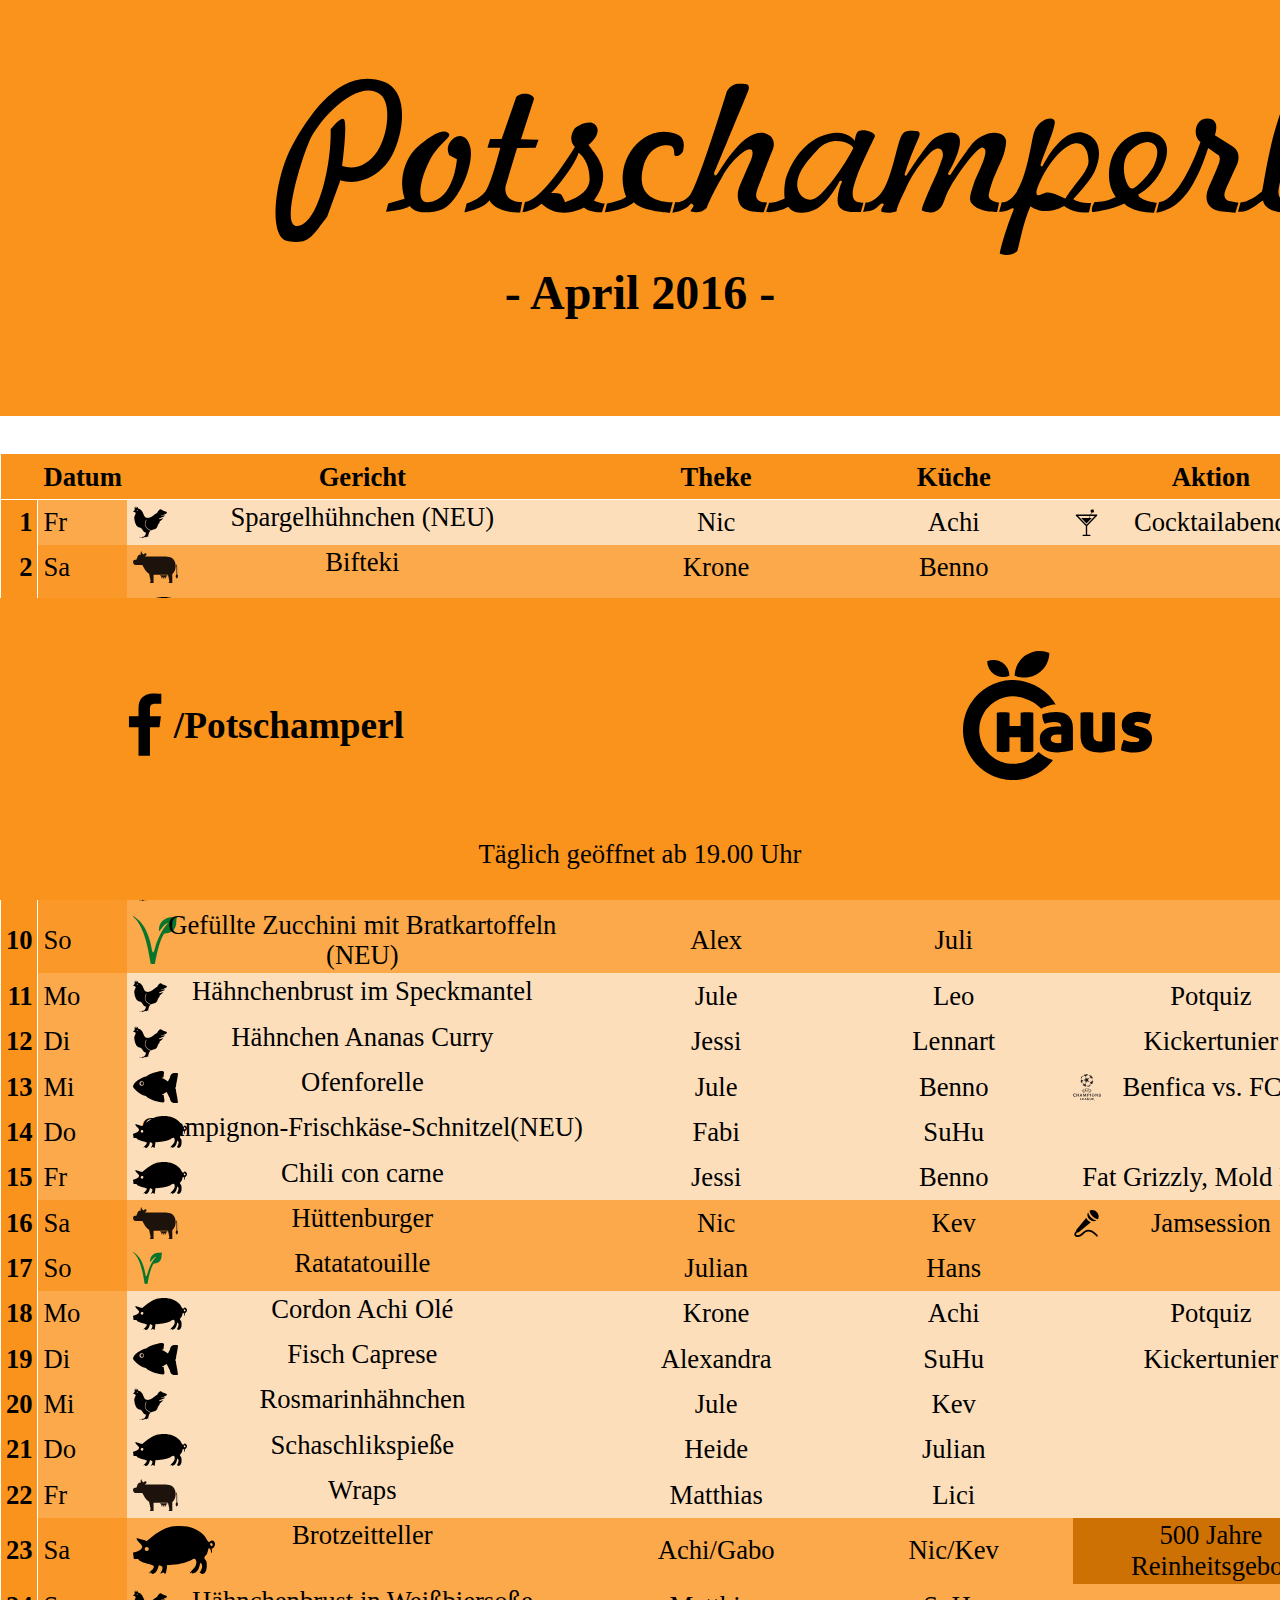
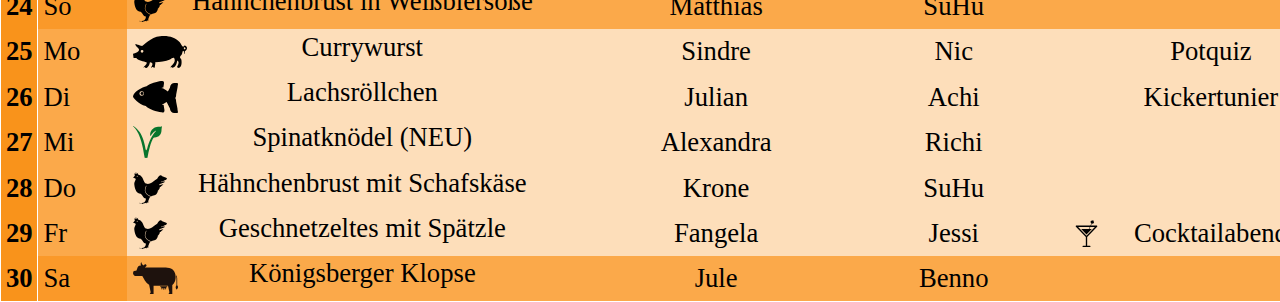
<file: print-test.html>
<html>

<head>
	<link rel="stylesheet" href="print.css">
<!--	<link rel="stylesheet" href="styles/css/bootstrap.min.css">-->
</head>

<body>

	

	
		
		<div id="header">
			<div id="logo"></div>
            <div id="month">- April 2016 -</div>
            
		</div>
		
		<table id="tablePreview" class="table table-hover table-condensed table-bordered table-responsive">
			<thead>
				<th class="number"></th>
				<th class="day">Datum</th>
				<th>Gericht</th>
				<th>Theke</th>
				<th>Küche</th>
				<th>Aktion</th>
			</thead>

			<tbody>
				<!-- Day 1  WICHTIIIIIIIIIIIIIIG -->
				<tr class="oneDay">
					<td class="number mo">1</td>
					<td class="day">Fr</td>
                    <td><div class="gericht chicken">Spargelhühnchen (NEU)</div></td>
					<td>Nic</td>
					<td>Achi</td>
                    <td class="aktion cocktail">Cocktailabend</td>
				</tr>
								<!-- Day 1 -->
				<tr class="oneDay weekend">
					<td class="number">2</td>
					<td class="day">Sa</td>
                    <td><div class="gericht cow">Bifteki</div></td>
					<td class="theke">Krone</td>
					<td class="koch">Benno</td>
                    <td class="aktion"></td>
				</tr>
								<!-- Day 1 -->
				<tr class="oneDay weekend">
					<td class="number">3</td>
					<td class="day">So</td>
					<td><div class="gericht pic">Bierkotelett</div></td>
					<td>Amelie</td>
					<td>SuHu</td>
                    <td class="aktion"></td>
				</tr>
								<!-- Day 1 -->
				<tr class="oneDay">
					<td class="number">4</td>
					<td class="day">Mo</td>
					<td><div class="gericht cow">Hackbraten</div></td>
					<td>Jan</td>
					<td>Kev</td>
                    <td class="aktion potquiz">Potquiz</td>
				</tr>
								<!-- Day 1 -->
				<tr class="oneDay">
					<td class="number">5</td>
					<td class="day">Di</td>
					<td><div class="gericht cow">Lasagne</div></td>
                    <td>Amelie</td>
					<td>Lici</td>
                    <td class="aktion kickertunier">Kickertunier</td>
				</tr>
								<!-- Day 1 -->
				<tr class="oneDay">
					<td class="number">6</td>
					<td class="day">Mi</td>
                    <td><div class="gericht chicken">Erdnusshühnchen</div></td>					
					<td>Julian</td>
					<td>Nic</td>
                    <td class="aktion"></td>
				</tr>
								<!-- Day 1 -->
				<tr class="oneDay">
					<td class="number">7</td>
					<td class="day">Do</td>
                    <td><div class="gericht pic">Ramenburger (NEU)</div></td>
					<td>Gabo</td>
					<td>Achi</td>
                    <td class="aktion"></td>
				</tr>
								<!-- Day 1 -->
				<tr class="oneDay">
					<td class="number">8</td>
					<td class="day">Fr</td>
                    <td><div class="gericht pic">Schnitzel in Zwiebelsahnesoße</div></td>
					<td>Krone</td>
					<td>Kev</td>					
                    <td class="aktion"></td>
				</tr>
								<!-- Day 1 -->
				<tr class="oneDay weekend">
					<td class="number">9</td>
					<td class="day">Sa</td>
                    <td><div class="gericht chicken">Putengeschnetzeltes</div></td>
					<td>Claudi</td>
					<td>Lici</td>
                    <td class="aktion"></td>
				</tr>
								<!-- Day 1 -->
				<tr class="oneDay weekend">
					<td class="number">10</td>
					<td class="day">So</td>
					<td><div class="gericht veg">Gefüllte Zucchini mit Bratkartoffeln (NEU)</div></td>
					<td>Alex</td>
					<td>Juli</td>
                    <td class="aktion"></td>
				</tr>
								<!-- Day 1 -->
				<tr class="oneDay">
					<td class="number">11</td>
					<td class="day">Mo</td>
					<td><div class="gericht chicken">Hähnchenbrust im Speckmantel</div></td>
					<td>Jule</td>
					<td>Leo</td>
                    <td class="aktion potquiz">Potquiz</td>
				</tr>
								<!-- Day 1 -->
				<tr class="oneDay">
					<td class="number">12</td>
					<td class="day">Di</td>
                    <td><div class="gericht chicken">Hähnchen Ananas Curry</div></td>
					<td>Jessi</td>
					<td>Lennart</td>
                    <td class="aktion kickertunier">Kickertunier</td>
				</tr>
								<!-- Day 1 -->
				<tr class="oneDay">
					<td class="number">13</td>
					<td class="day">Mi</td>
					<td><div class="gericht fish">Ofenforelle</div></td>
					<td>Jule</td>
					<td>Benno</td>
                    <td class="aktion cl">Benfica vs. FCB</td>
				</tr>
								<!-- Day 1 -->
				<tr class="oneDay">
					<td class="number">14</td>
					<td class="day">Do</td>
					<td><div class="gericht pic">Champignon-Frischkäse-Schnitzel(NEU)</div></td>
					<td>Fabi</td>
					<td>SuHu</td>
                    <td class="aktion"></td>
				</tr>
								<!-- Day 1 -->
				<tr class="oneDay">
					<td class="number">15</td>
					<td class="day">Fr</td>
					<td><div class="gericht pic">Chili con carne</div></td>
					<td>Jessi</td>
					<td>Benno</td>
                    <td class="aktion">Fat Grizzly, Mold LIVE</td>
				</tr>
								<!-- Day 1 -->
				<tr class="oneDay weekend">
					<td class="number">16</td>
					<td class="day">Sa</td>
					<td><div class="gericht cow">Hüttenburger</div></td>
					<td>Nic</td>
					<td>Kev</td>
                    <td class="aktion jamsession">Jamsession<td>
				</tr>
								<!-- Day 1 -->
				<tr class="oneDay weekend">
					<td class="number">17</td>
					<td class="day">So</td>
					<td><div class="gericht veg">Ratatatouille</div></td>
					<td>Julian</td>
					<td>Hans</td>
                    <td class="aktion"></td>
				</tr>
								<!-- Day 1 -->
				<tr class="oneDay">
					<td class="number">18</td>
					<td class="day">Mo</td>
					<td><div class="gericht pic">Cordon Achi Olé</div></td>
					<td>Krone</td>
                    <td>Achi</td>
                    <td class="aktion potquiz">Potquiz</td>
				</tr>
								<!-- Day 1 -->
				<tr class="oneDay">
					<td class="number">19</td>
					<td class="day">Di</td>
					<td><div class="gericht fish">Fisch Caprese</div></td>
					<td>Alexandra</td>
					<td>SuHu</td>
                    <td class="aktion kickertunier">Kickertunier</td>
				</tr>
								<!-- Day 1 -->
				<tr class="oneDay">
					<td class="number">20</td>
					<td class="day">Mi</td>
					<td><div class="gericht chicken">Rosmarinhähnchen</div></td>
					<td>Jule</td>
					<td>Kev</td>
                    <td class="aktion"></td>
				</tr>
								<!-- Day 1 -->
				<tr class="oneDay">
					<td class="number">21</td>
					<td class="day">Do</td>
					<td><div class="gericht pic">Schaschlikspieße</div></td>
					<td>Heide</td>
					<td>Julian</td>
                    <td class="aktion"></td>
				</tr>
								<!-- Day 1 -->
				<tr class="oneDay">
					<td class="number">22</td>
					<td class="day">Fr</td>
					<td><div class="gericht cow">Wraps</div></td>
					<td>Matthias</td>
					<td>Lici</td>
                    <td class="aktion"></td>
				</tr>
								<!-- Day 1 -->
				<tr class="oneDay weekend">
					<td class="number">23</td>
					<td class="day">Sa</td>
					<td><div class="gericht pic">Brotzeitteller</div></td>
					<td>Achi/Gabo</td>
					<td>Nic/Kev</td>
                    <td class="aktion party">500 Jahre Reinheitsgebot</td>
				</tr>
								<!-- Day 1 -->
				<tr class="oneDay weekend">
					<td class="number">24</td>
					<td class="day">So</td>
					<td><div class="gericht chicken">Hähnchenbrust in Weißbiersoße</div></td>
					<td>Matthias</td>
					<td>SuHu</td>
                    <td class="aktion"></td>
				</tr>
								<!-- Day 1 -->
				<tr class="oneDay">
					<td class="number">25</td>
					<td class="day">Mo</td>
					<td><div class="gericht pic">Currywurst</div></td>
					<td>Sindre</td>
					<td>Nic</td>
                    <td class="aktion potquiz">Potquiz</td>
				</tr>
								<!-- Day 1 -->
				<tr class="oneDay">
					<td class="number">26</td>
					<td class="day">Di</td>
					<td><div class="gericht fish">Lachsröllchen</div></td>
					<td>Julian</td>
					<td>Achi</td>
                    <td class="aktion kickertunier">Kickertunier</td>
				</tr>
								<!-- Day 1 -->
				<tr class="oneDay">
					<td class="number">27</td>
					<td class="day">Mi</td>
                    <td><div class="gericht veg">Spinatknödel (NEU)</div></td>
                    <td>Alexandra</td>
					<td>Richi</td>
                    <td class="aktion"></td>
				</tr>
								<!-- Day 1 -->
				<tr class="oneDay">
					<td class="number">28</td>
					<td class="day">Do</td>
					<td><div class="gericht chicken">Hähnchenbrust mit Schafskäse</div></td>
					<td>Krone</td>
					<td>SuHu</td>
                    <td class="aktion"></td>
				</tr>
								<!-- Day 1 -->
				<tr class="oneDay">
					<td class="number">29</td>
					<td class="day">Fr</td>
					<td><div class="gericht chicken">Geschnetzeltes mit Spätzle</div></td>
					<td>Fangela</td>
					<td>Jessi</td>
                    <td class="aktion cocktail">Cocktailabend</td>
				</tr>
								<!-- Day 1 -->
				<tr class="oneDay weekend">
					<td class="number">30</td>
					<td class="day">Sa</td>
					<td><div class="gericht cow">Königsberger Klopse</div></td>
					<td>Jule</td>
					<td>Benno</td>
                    <td class="aktion"></td>
				</tr>
				
				
				
			</tbody>

		</table>
		
		<div id="footer">
            <div id="open">Täglich geöffnet ab 19.00 Uhr</div>
            <div id="facebook">/Potschamperl</div>
			<div id="ohauslogo"></div>
		</div>
	</div>


</body>

</html>
</file>
<file: print.css>
/* Generated by less 2.5.1 */
html,
body {
  margin: 0;
  padding: 0;
  text-align: justify;
  -webkit-hyphens: auto;
     -moz-hyphens: auto;
      -ms-hyphens: auto;
          hyphens: auto;
}
@page {
  size: 42cm 59.4cm;
  margin: 0;
  prince-bleed: 0mm;
  prince-image-resolution: 300dpi;
  font-family: sans-serif;
}
.page {
  page-break-before: always;
  position: relative;
  overflow: hidden;
  width: 42cm;
  height: 59.4cm;
}
#mainPage {
  background-repeat: no-repeat;
  background-size: 100% auto;
}
#header {
  position: absolute;
  top: 0;
  left: 0;
  width: 100%;
  height: 11cm;
  background-color: #f9931b;
}
#header #logo {
  position: absolute;
  top: -4cm;
  left: 6cm;
  width: 30cm;
  height: 20cm;
  background-image: url('lib/images/Pot-Logo.svg');
  background-repeat: no-repeat;
  background-size: 100% auto;
}
#header #month {
  position: absolute;
  top: 7cm;
  width: 100%;
  height: auto;
  text-align: center;
  font-size: 36pt;
  font-weight: bold;
}
#ohauslogo {
  position: absolute;
  top: 1.4cm;
  right: 3.4cm;
  width: 5cm;
  height: 20cm;
  background-image: url('lib/images/ohauslogo2.svg');
  background-repeat: no-repeat;
  background-size: 100% auto;
}
#footer {
  position: absolute;
  bottom: 0;
  left: 0;
  width: 100%;
  height: 8cm;
  background: #f9931b;
}
#footer #open {
  position: absolute;
  bottom: 0.8cm;
  width: 100%;
  height: auto;
  text-align: center;
  font-size: 20pt;
  font-family: inherit;
}
#footer #facebook {
  position: absolute;
  bottom: 1.6cm;
  left: 2.6cm;
  width: auto;
  height: 4cm;
  text-align: center;
  line-height: 2cm;
  vertical-align: middle;
  font-size: 28pt;
  font-family: inherit;
  font-weight: bold;
  background-image: url('lib/images/fb-logo.svg');
  background-position: left;
  background-size: auto 2cm;
  background-repeat: no-repeat;
  padding-left: 2cm;
  padding-top: 2.4cm;
}
table {
  position: absolute;
  width: 36cm;
  height: auto;
  top: 12cm;
  border: 1px solid transparent;
  margin: 0;
  padding: 0;
  border-spacing: 0;
  border-collapse: collapse;
  /* rgba(255, 255, 255, 0.6);*/
  font-size: 20pt;
}
table thead {
  display: table-header-group;
  vertical-align: middle;
}
table tbody {
  background-color: rgba(249, 147, 27, 0.3);
}
table th {
  height: 1.2cm;
  background-color: #f9931b;
  border: 1px solid transparent;
  border-bottom-color: white;
}
table tr {
  display: table-row;
  vertical-align: inherit;
}
table tr.weekend {
  background-color: rgba(249, 147, 27, 0.7);
  color: black;
}
table td {
  border: 1px solid transparent;
  height: 1.2cm;
}
table td.number {
  background-color: #f9931b;
  width: 0.4cm;
  border-right-color: white;
  text-align: right;
  font-weight: bold;
}
table td.day {
  background-color: rgba(249, 147, 27, 0.7);
  color: black;
  width: 0.4cm;
  text-align: left;
}
table td.koch,
table td.theke {
  width: 6cm;
}
table td.aktion {
  background-repeat: no-repeat;
  background-size: auto 60%;
  background-position: center left;
}
table td.aktion.party {
  background-color: #ce7105;
}
table td.aktion.cl {
  background-image: url('lib/images/cl-logo.svg');
  text-align: center;
}
table td.aktion.cocktail {
  background-image: url('lib/images/cocktail.svg');
  text-align: center;
}
table td.aktion.jamsession {
  background-image: url('lib/images/jamsession.svg');
  text-align: center;
}
table td div.gericht {
  background-repeat: no-repeat;
  background-size: auto 80%;
  background-position: center left;
  width: 100%;
  height: 100%;
}
table td div.gericht.pic {
  background-image: url('lib/images/animals/pic.svg');
}
table td div.gericht.chicken {
  background-image: url('lib/images/animals/chicken.svg');
}
table td div.gericht.fish {
  background-image: url('lib/images/animals/fish.svg');
}
table td div.gericht.cow {
  background-image: url('lib/images/animals/cow.svg');
}
table td div.gericht.veg {
  background-image: url('lib/images/animals/veg.svg');
}
table td,
table th {
  display: table-cell;
  margin: 0;
  padding: 0.06cm 0.13cm;
  vertical-align: middle;
  line-height: 0.8cm;
  text-align: center;
}
table input {
  border: none;
  padding: 0;
}
</file>
